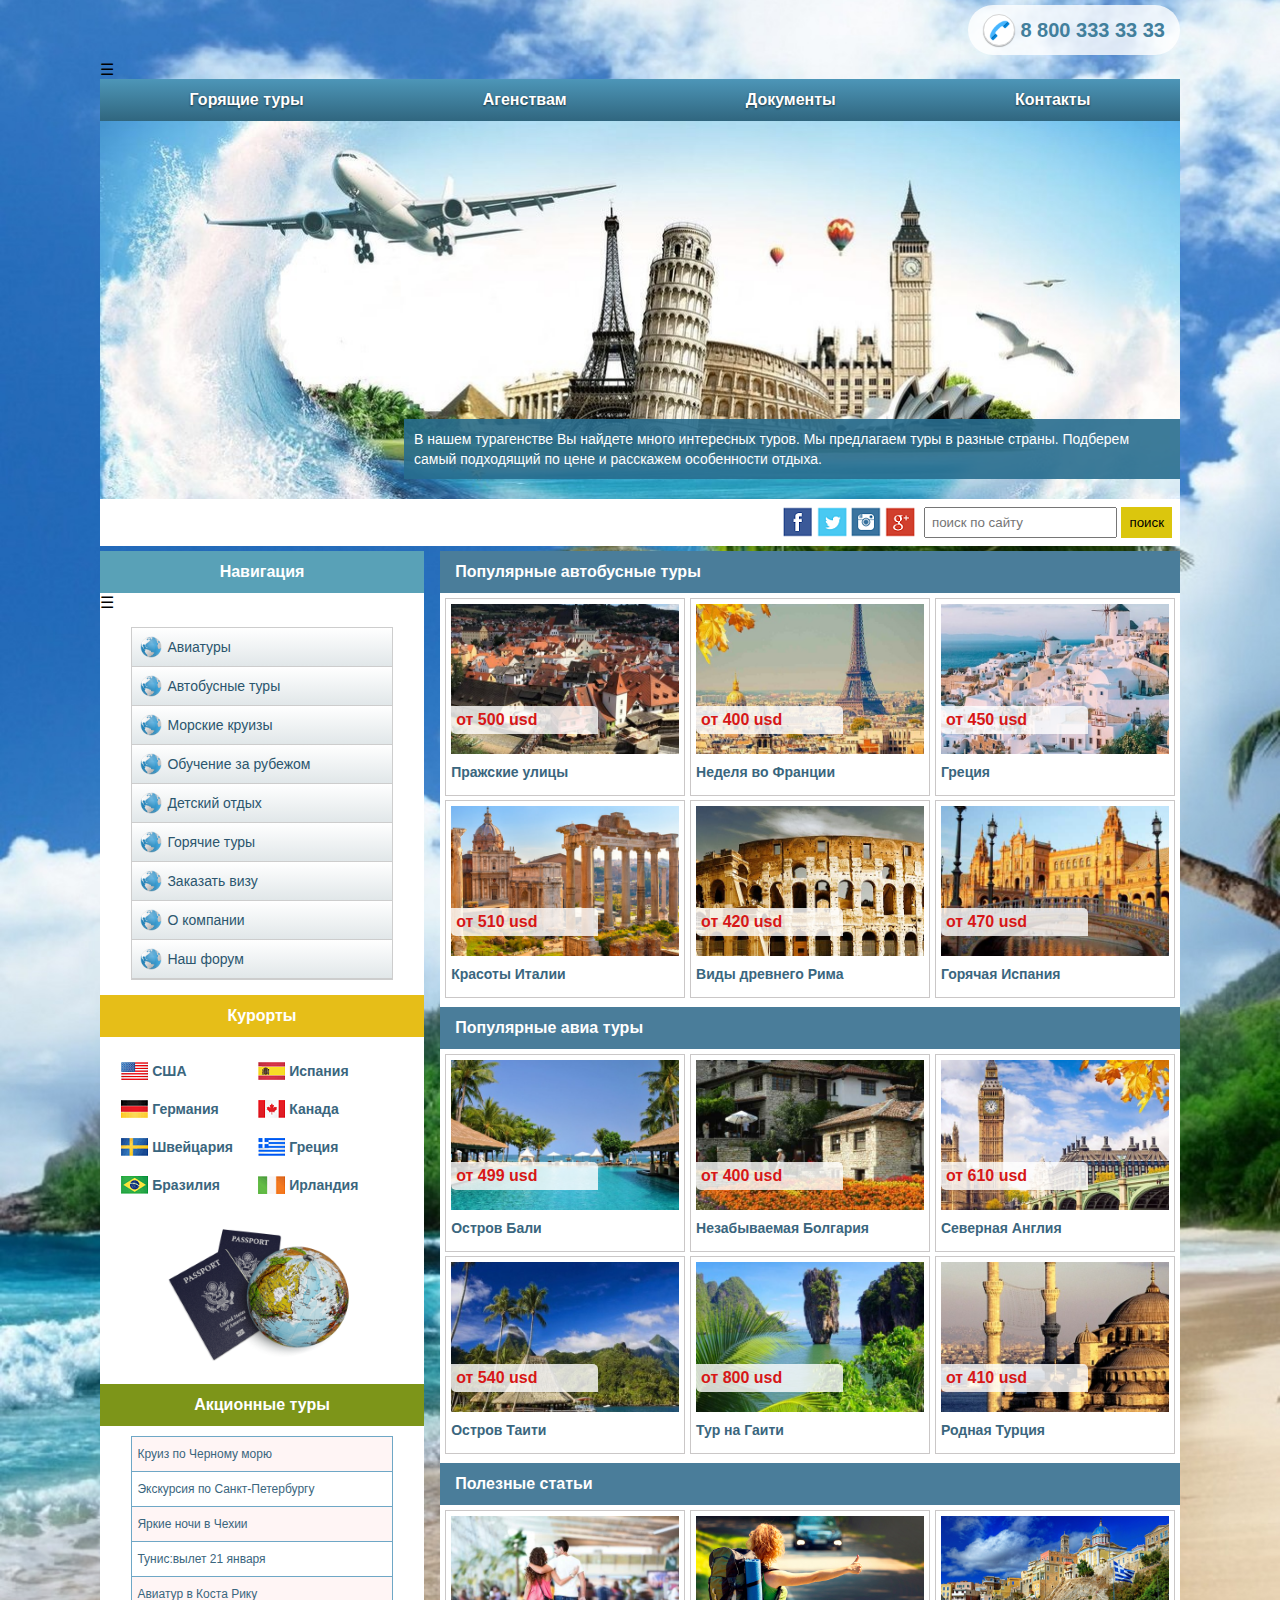
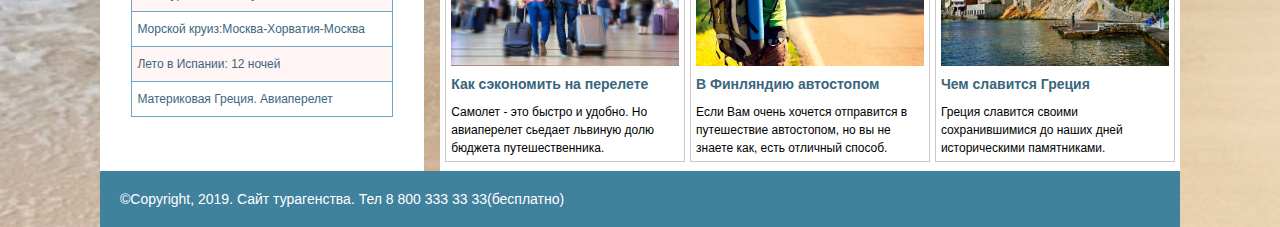
<file: Layout_travel_agency/index.html>
<!DOCTYPE html>
<html lang="en">

<head>
    <title>Мой первый сайт</title>
    <meta name="viewport" content="width=device-width, initial-scale=1"/>
	<meta http-equiv="content-type" content="text/html; charset=utf-8" />
    <meta name="keywords" content="html, css, html-документ, web-страница"/>
    <meta name="description" content="Урок по созданию web-страницы"/>
    <link rel="stylesheet" type="text/css" href="css/style.css"/>
    <link rel="stylesheet" type="text/css" href="css/mobile.css"/>
    
 </head>
 
 <body>
 <div class="container"> <!--это общее полотно сайта--> 
 <header> <!--это шапка сайта-->
 
 <div class="phone">
 <span>8 800 333 33 33</span>
 </div>
 
 
 <input type="checkbox" id="top_toggle"/>
 <label for="top_toggle">&#9776;</label>
 <nav> <!-- тег навигации, создаем горизотальное меню-->
 <ul> <!--это обычный маркированный список--> 
          <li><a href="#">Горящие туры</a></li> <!--пишем отдельный элемент списка, тег а предназначен для создания ссылок-->
          <li><a href="#">Агенствам</a></li>
          <li><a href="#">Документы</a></li>
          <li><a href="#">Контакты</a></li>
 </ul> 
 </nav>
 
 <div class="banner">
 <div class="text">
 В нашем турагенстве Вы найдете много интересных туров. Мы предлагаем туры в разные страны. Подберем самый подходящий по цене и расскажем особенности отдыха.
 </div>
</div>
<div class="search">
<div class="icons">
         <a href="#" class="icon_1"></a>
         <a href="#" class="icon_2"></a>
         <a href="#" class="icon_3"></a>
         <a href="#" class="icon_4"></a>
</div>
<form>
         <input type="text" placeholder="поиск по сайту"/> <!--placeholder отвечает за подсказку-->
         <button type="submit">поиск</button> <!--submit означает что мы отправляем форму и что форма работает-->
         
</form>
</div>

 </header>
 


 <div class="content"> <!--это второй блок с меню и контентом-->
 
 <div class="left">
 <div class="blok_title bg_1 center">Навигация</div>
 
 <input type="checkbox" id="left_toggle"/>
 <label for="left_toggle">&#9776;</label>
 
  <nav>
      <ul class="left_menu">
          <li><a href="#">Авиатуры</a></li>
          <li><a href="#">Автобусные туры</a></li>
          <li><a href="#">Морские круизы</a></li>
          <li><a href="#">Обучение за рубежом</a></li>
          <li><a href="#">Детский отдых</a></li>
          <li><a href="#">Горячие туры</a></li>
          <li><a href="#">Заказать визу</a></li>
          <li><a href="#">О компании</a></li>
          <li><a href="#">Наш форум</a></li>
      </ul>
  
  </nav>
  
  <div class="blok_title bg_3 center">Курорты</div>
  <ul class="resorts">
      <li><a href="#" class="item1">США</a></li>
      <li><a href="#" class="item2">Испания</a></li>
      <li><a href="#" class="item3">Германия</a></li>
      <li><a href="#" class="item4">Канада</a></li>
      <li><a href="#" class="item5">Швейцария</a></li>
      <li><a href="#" class="item6">Греция</a></li>
      <li><a href="#" class="item7">Бразилия</a></li>
      <li><a href="#" class="item8">Ирландия</a></li>
  </ul>
  
  <div class="resort_img"></div>  
  
   <div class="blok_title bg_4 center">Акционные туры</div>
       <ul class="promo">
           <li><a href="#">Круиз по Черному морю</a></li>
           <li><a href="#">Экскурсия по Санкт-Петербургу</a></li>
           <li><a href="#">Яркие ночи в Чехии</a></li>
           <li><a href="#">Тунис:вылет 21 января</a></li>
           <li><a href="#">Авиатур в Коста Рику</a></li>
           <li><a href="#">Морской круиз:Москва-Хорватия-Москва</a></li>
           <li><a href="#">Лето в Испании: 12 ночей</a></li>
           <li><a href="#">Материковая Греция. Авиаперелет</a></li>
    </ul>
  </div>
  
 <div class="right">
     <div class="blok_title bg_2">Популярные автобусные туры</div>
          <div class="tours_block">
              
              <a href="#" class="tours_block--itemwrap">
                 <div class="img item1">
                   <div class="price">от 500 usd</div>
                 </div>
                      <p>Пражские улицы</p>
              </a>
              
              <a href="#" class="tours_block--itemwrap">
                 <div class="img item2">
                   <div class="price">от 400 usd</div>
                 </div>
                      <p>Неделя во Франции</p>
              </a>
              
              <a href="#" class="tours_block--itemwrap">
                 <div class="img item3">
                   <div class="price">от 450 usd</div>
                 </div>
                      <p>Греция</p>
              </a>
              
              <a href="#" class="tours_block--itemwrap">
                 <div class="img item4">
                   <div class="price">от 510 usd</div>
                 </div>
                      <p>Красоты Италии</p>
              </a>
              
              <a href="#" class="tours_block--itemwrap">
                 <div class="img item5">
                   <div class="price">от 420 usd</div>
                 </div>
                      <p>Виды древнего Рима</p>
              </a>
              
              <a href="#" class="tours_block--itemwrap">
                 <div class="img item6">
                   <div class="price">от 470 usd</div>
                 </div>
                      <p>Горячая Испания</p>
              </a>
          </div>
          
           <div class="blok_title bg_2">Популярные авиа туры</div>
           <div class="tours_block">
              
              <a href="#" class="tours_block--itemwrap">
                 <div class="img item7">
                   <div class="price">от 499 usd</div>
                 </div>
                      <p>Остров Бали</p>
              </a>
              
              <a href="#" class="tours_block--itemwrap">
                 <div class="img item8">
                   <div class="price">от 400 usd</div>
                 </div>
                      <p>Незабываемая Болгария</p>
              </a>
              
              <a href="#" class="tours_block--itemwrap">
                 <div class="img item9">
                   <div class="price">от 610 usd</div>
                 </div>
                      <p>Северная Англия</p>
              </a>
              
              <a href="#" class="tours_block--itemwrap">
                 <div class="img item10">
                   <div class="price">от 540 usd</div>
                 </div>
                      <p>Остров Таити</p>
              </a>
              
              <a href="#" class="tours_block--itemwrap">
                 <div class="img item11">
                   <div class="price">от 800 usd</div>
                 </div>
                      <p>Тур на Гаити</p>
              </a>
              
              <a href="#" class="tours_block--itemwrap">
                 <div class="img item12">
                   <div class="price">от 410 usd</div>
                 </div>
                      <p>Родная Турция</p>
              </a>
          </div>
        <div class="blok_title bg_2">Полезные статьи</div>  
        <div class="tours_block">
        
        <a href="#" class="tours_block--itemwrap">
        <div class="img item13"></div>
        <p>Как сэкономить на перелете</p>
        <span>Самолет - это быстро и удобно. Но авиаперелет сьедает львиную долю бюджета путешественника.</span>
        </a>
        
        <a href="#" class="tours_block--itemwrap">
        <div class="img item14"></div>
        <p>В Финляндию автостопом</p>
        <span>Если Вам очень хочется отправится в путешествие автостопом, но вы не знаете как, есть отличный способ.</span>
        </a>
        
        <a href="#" class="tours_block--itemwrap">
        <div class="img item15"></div>
        <p>Чем славится Греция</p>
        <span>Греция славится своими сохранившимися до наших дней историческими памятниками.</span>
        </a>
        
        </div>
         
         
   </div>
 </div>
 
 <footer> <!--это подвал нижний блок сайта-->
 <p>&copy;Copyright, 2019. Сайт турагенства. Тел 8 800 333 33 33(бесплатно)</p>
 </footer>
 </div>





</body>
</html>
</file>
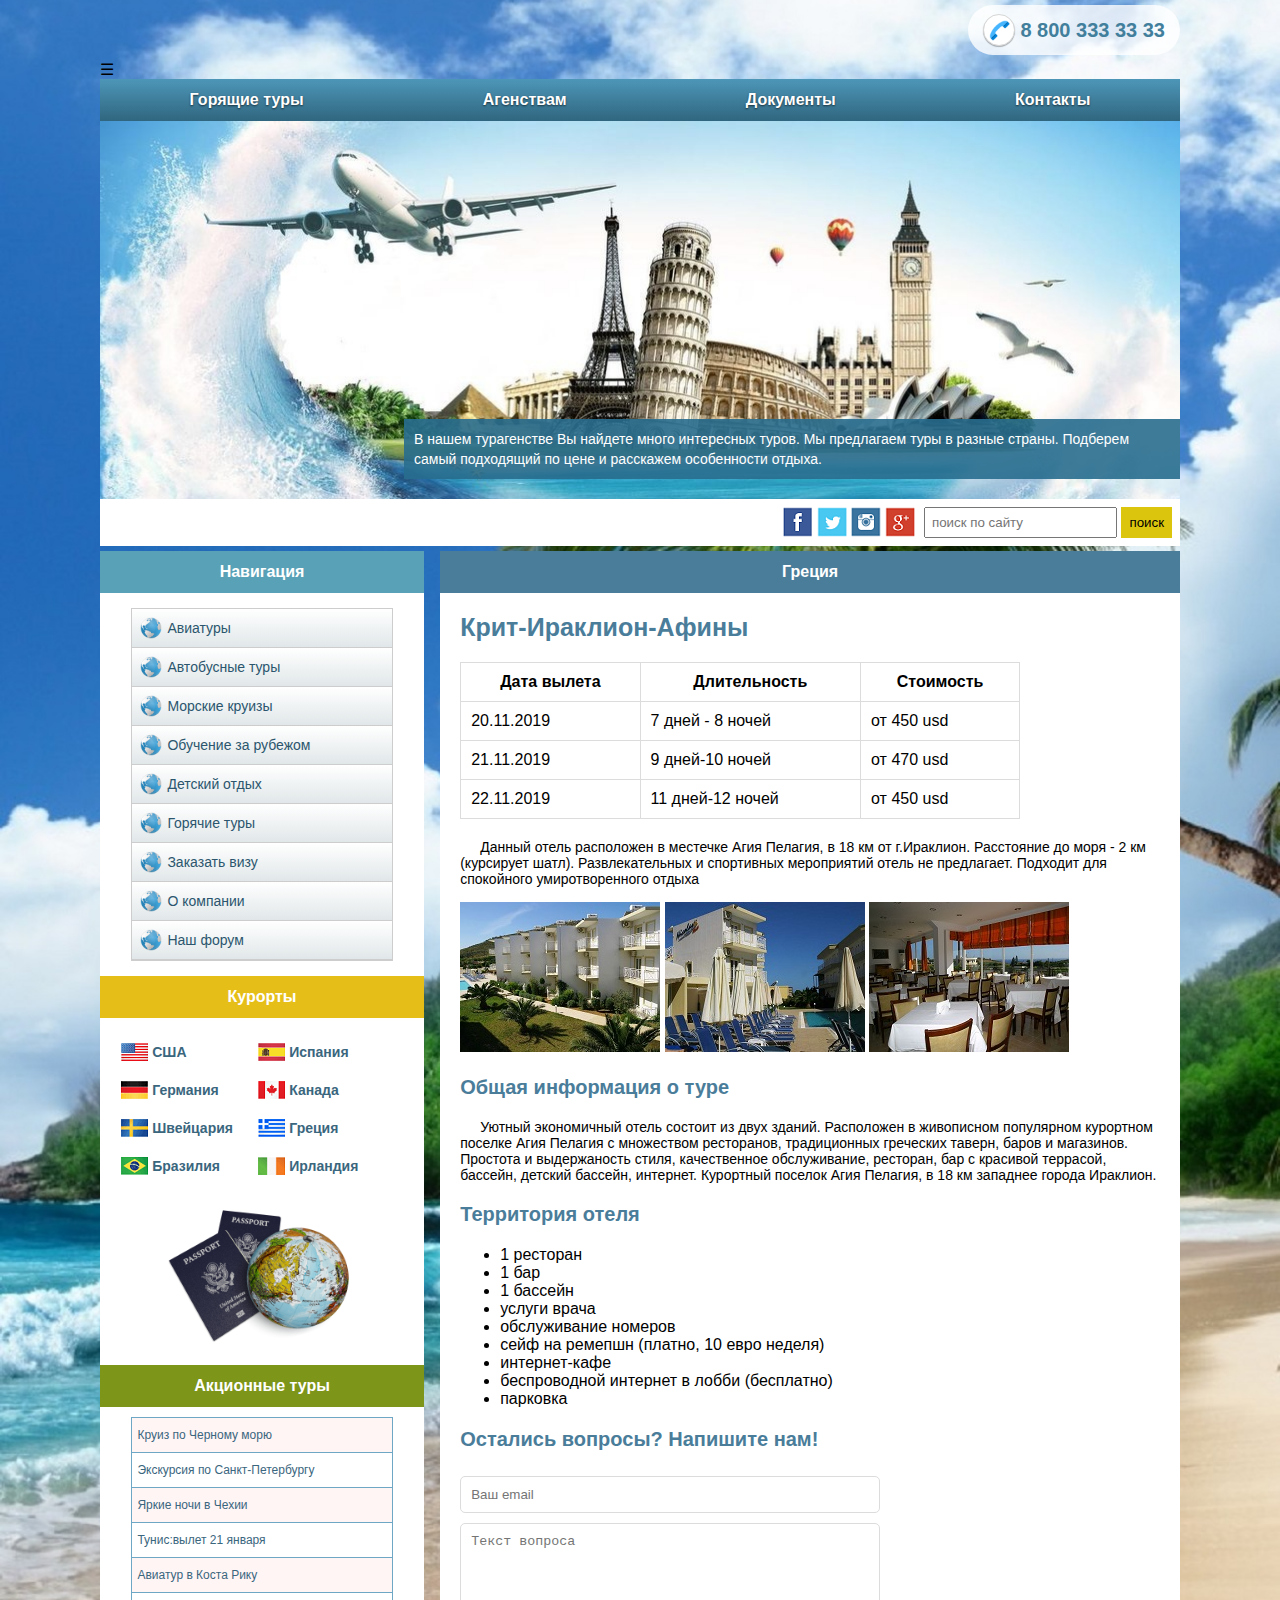
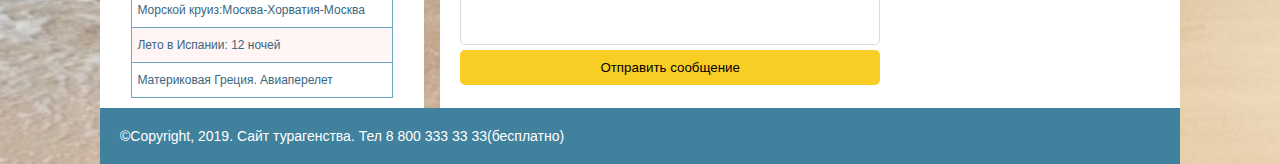
<file: Layout_travel_agency/tour.html>
<!DOCTYPE html>
<html lang="en">

<head>
    <title>Тур по Греции</title>
    <meta name="viewport" content="width=device-width, initial-scale=1"/>
	<meta http-equiv="content-type" content="text/html; charset=utf-8" />
    <meta name="keywords" content="html, css, html-документ, web-страница"/>
    <meta name="description" content="Урок по созданию web-страницы"/>
    <link rel="stylesheet" type="text/css" href="css/style.css"/>
    <link rel="stylesheet" type="text/css" href="css/mobile.css"/>
 </head>
 
 <body>
 <div class="container"> <!--это общее полотно сайта--> 
 <header> <!--это шапка сайта-->
 
 <div class="phone">
 <span>8 800 333 33 33</span>
 </div>
 <input type="checkbox" id="top_toggle"/>
 <label for="top_toggle">&#9776;</label>
 <nav> <!-- тег навигации, создаем горизотальное меню-->
 <ul> <!--это обычный маркированный список--> 
          <li><a href="#">Горящие туры</a></li> <!--пишем отдельный элемент списка, тег а предназначен для создания ссылок-->
          <li><a href="#">Агенствам</a></li>
          <li><a href="#">Документы</a></li>
          <li><a href="#">Контакты</a></li>
 </ul> 
 </nav>
 
 <div class="banner">
 <div class="text">
 В нашем турагенстве Вы найдете много интересных туров. Мы предлагаем туры в разные страны. Подберем самый подходящий по цене и расскажем особенности отдыха.
 </div>
</div>
<div class="search">
<div class="icons">
         <a href="#" class="icon_1"></a>
         <a href="#" class="icon_2"></a>
         <a href="#" class="icon_3"></a>
         <a href="#" class="icon_4"></a>
</div>
<form>
         <input type="text" placeholder="поиск по сайту"/> <!--placeholder отвечает за подсказку-->
         <button type="submit">поиск</button> <!--submit означает что мы отправляем форму и что форма работает-->
         
</form>
</div>

 </header>
 


 <div class="content"> <!--это второй блок с меню и контентом-->
 
 <div class="left">
 <div class="blok_title bg_1 center">Навигация</div>
  <nav>
      <ul class="left_menu">
          <li><a href="#">Авиатуры</a></li>
          <li><a href="#">Автобусные туры</a></li>
          <li><a href="#">Морские круизы</a></li>
          <li><a href="#">Обучение за рубежом</a></li>
          <li><a href="#">Детский отдых</a></li>
          <li><a href="#">Горячие туры</a></li>
          <li><a href="#">Заказать визу</a></li>
          <li><a href="#">О компании</a></li>
          <li><a href="#">Наш форум</a></li>
      </ul>
  </nav>
  
  <div class="blok_title bg_3 center">Курорты</div>
  <ul class="resorts">
      <li><a href="#" class="item1">США</a></li>
      <li><a href="#" class="item2">Испания</a></li>
      <li><a href="#" class="item3">Германия</a></li>
      <li><a href="#" class="item4">Канада</a></li>
      <li><a href="#" class="item5">Швейцария</a></li>
      <li><a href="#" class="item6">Греция</a></li>
      <li><a href="#" class="item7">Бразилия</a></li>
      <li><a href="#" class="item8">Ирландия</a></li>
  </ul>
  
  <div class="resort_img"></div>  
  
   <div class="blok_title bg_4 center">Акционные туры</div>
       <ul class="promo">
           <li><a href="#">Круиз по Черному морю</a></li>
           <li><a href="#">Экскурсия по Санкт-Петербургу</a></li>
           <li><a href="#">Яркие ночи в Чехии</a></li>
           <li><a href="#">Тунис:вылет 21 января</a></li>
           <li><a href="#">Авиатур в Коста Рику</a></li>
           <li><a href="#">Морской круиз:Москва-Хорватия-Москва</a></li>
           <li><a href="#">Лето в Испании: 12 ночей</a></li>
           <li><a href="#">Материковая Греция. Авиаперелет</a></li>
    </ul>
  </div>
  
 <div class="right">
 <div class="blok_title bg_2 center">Греция</div>
 <div class="tours_about">
   <h1>Крит-Ираклион-Афины</h1>
     <table> <!--тег для создания таблицы-->
        <tr> <!--тег строки в таблице-->
           <th>Дата вылета</th> <!--тег ячейки в строке с заглавным заголовком-->
           <th>Длительность</th>
           <th>Стоимость</th>
        </tr>
        <tr>
           <td>20.11.2019</td><!--тег простой ячейки в строке-->
           <td>7 дней - 8 ночей</td>
           <td>от 450 usd</td>
        </tr>
        <tr>
           <td>21.11.2019</td>
           <td>9 дней-10 ночей</td>
           <td> от 470 usd</td>
        </tr>
        <tr>
           <td>22.11.2019</td>
           <td>11 дней-12 ночей</td>
           <td>от 450 usd</td>
       </tr>
     </table>
     <p>Данный отель расположен в местечке Агия Пелагия, в 18 км от г.Ираклион. Расстояние до моря - 2 км (курсирует шатл). Развлекательных и спортивных мероприятий отель не предлагает. Подходит для спокойного умиротворенного отдыха</p>
   <div class="tour_gallery">
   <a href="images/hotels/Nicolas Villas 3/img_1.jpg" target="_blank"><img src="images/hotels/Nicolas Villas 3/img_1_small.jpg"/></a><!--пишем ссылку к картинке большой и что бы она открылась в новом окне-->
   <a href="images/hotels/Nicolas Villas 3/img_2.jpg" target="_blank"><img src="images/hotels/Nicolas Villas 3/img_2_small.jpg"/></a>
   <a href="images/hotels/Nicolas Villas 3/img_3.jpg" target="_blank"><img src="images/hotels/Nicolas Villas 3/img_3_small.jpg"/></a>
   </div>
   
   <h2>Общая информация о туре</h2>
   <p>Уютный экономичный отель состоит из двух зданий. Расположен в живописном популярном курортном поселке Агия Пелагия с множеством ресторанов, традиционных греческих таверн, баров и магазинов. Простота и выдержаность стиля, качественное обслуживание, ресторан, бар с красивой террасой, бассейн, детский бассейн, интернет. Курортный поселок Агия Пелагия, в 18 км западнее города Ираклион.</p>
   
   <h2>Территория отеля</h2>
   <ul>
                 <li>1 ресторан</li>
                 <li>1 бар</li>
                 <li>1 бассейн</li>
                 <li>услуги врача</li>
                 <li>обслуживание номеров</li>
                 <li>сейф на ремепшн (платно, 10 евро неделя)</li>
                 <li>интернет-кафе</li>
                 <li>беспроводной интернет в лобби (бесплатно)</li>
                 <li>парковка</li>
   </ul>
   <h2>Остались вопросы? Напишите нам!</h2>
   
   <form>
   <input type="text" placeholder="Ваш email"/>
   <textarea placeholder="Текст вопроса"></textarea>
   <button type="submit">Отправить сообщение</button>
   
   </form>
   </div>
   </div>
 </div>
 
 <footer> <!--это подвал нижний блок сайта-->
 <p>&copy;Copyright, 2019. Сайт турагенства. Тел 8 800 333 33 33(бесплатно)</p>
 </footer>
 </div>





</body>
</html>
</file>
<file: Layout_travel_agency/css/style.css>
@import url("tour_about.css");

* {
    margin: 0; /* ������� */
}
.center{ /*��� ����� ��� ��� ���������� �� �����, ��� �� ����� ������� � ����� �����*/
    text-align: center;
}
body {
    background: url("../images/bg.jpg") no-repeat center center/cover; /*cover ������ ��� �������� ����������� �� ���� ����� �� ����� ����� �����*/
    padding: 0; /*������ �������*/
    margin: 0;
    font-family: Arial; /*������ �����*/
}
.container {
    width: 1080px;
    margin: 0 auto;
}
 
.phone {
    display: flex; /*������ ���� ����� ������ ��� �� ����������� ������� ������*/
    justify-content:flex-end; /*����������� �� ��� � ������-�����,����������� ����� �������� � ����� �����*/
    height: 50px;
    margin: 5px 0;
    }
.phone span {
    display: flex;
    align-items:center; /*����������� �� ��� Y �����-����,����������� ����� �� ������ ����� ������*/
    color: #427f9c;
    font-size: 20px; /*������ ������*/
    font-weight: bold; /*������ ����� ������*/
    background: rgba(255,255,255,0.8);
    border-radius:100px;
    padding: 5px 15px; /*������ ���������� �������*/
}
.phone span:before { /*������� ������� ������ � �������� ������ ����� ������� ��������*/
    content: "";
    width: 30px;
    height: 30px;
    border-radius:100%;
    border: 1px solid #D7D7D7;
    margin: 0 5px 0 0;/*��������� �� ���� ������ �� 5 �������� �����*/
    box-shadow: 0px 1px 1px rgba(0,0,0,0.3); /*������ ���� ���������*/
    background: url("../images/icon_phone.png")no-repeat center center #fff; /*��������� �������� �� �����*/
    background-size:70% 70% ;/*�������� ����������� ������ � ���������*/
}
header nav {
    background: linear-gradient(#4D96B8,#30667F); /*������ ��� � �������������� ���� � ������� ��������� ���������*/
}
header nav ul { /*�������� �������� �� ������� ��������������� ����*/
    display: flex;
    justify-content:space-around;/*����������� �� ��� �, ��� �� �������� ������ ����������� �� ����������� � ��������� ���� �� �����*/
    padding: 12px 0;
}
header nav ul li {
    list-style-type: none; /*������� ����� ����� ���������� ��������������� ����*/
    font-weight: bold; /*������ ����� ��������*/
    text-shadow: 0 1px 2px rgba(0,0,0,0.6); /*������ ���� ������ ��������������� ����*/
}
header nav ul li a {
    color: #fff; /*������ ���� ������ �����*/
    text-decoration: none; /*������� �������������*/
}

.banner {
    height: 378px;
    background: url("../images/banner.jpg") no-repeat center center/cover; /*cover ����������� �������� �� ����� ��������� �����*/
    position: relative;
}
.banner .text {
    background: rgba(40,109,142,0.9);
    width: 70%;
    color: #fff;
    line-height: 20px;
    font-size: 14px;
    padding: 10px;
    position: absolute;/*���������������� ���������� ����� � ������� ���������*/
    right: 0;
    bottom: 20px; /*��������� ����������, �� ������� ������ ���� ����� ������ ����� ������������ ������� ���� ����������� �����*/
}
.search {
    display: flex;
    justify-content: flex-end;
    background: #fff;
    padding: 8px;
}
.icons {
    display: flex;
    margin-right: 5px;
}
.icons a {
    width: 30px;
    height: 30px;
    margin-right: 4px;
    background-image: url("../images/search_icons.png");
}
.icons .icon_1 {
    background-position: -2px -2px; /*������� ������ �������� ����� ������� ��������� ��������� ��������*/
}
.icons .icon_2 {
    background-position: -38px -2px;
}
.icons .icon_3 {
    background-position: -75px -2px;
}
.icons .icon_4 {
    background-position: -111px -2px;
}
.search form {
    margin:0;
    padding:0;
}

.search form input {
    padding: 6px;
}

.search form button {
    border: none;
    background: #dbc60d;
    padding: 8px;
    cursor: pointer; /*��� ��������� �� ������ ����� ���������� ������-����*/
}

.content {
    display: flex;
    justify-content:space-between;
    padding-top: 5px;
}
.content .left {
    flex-basis:30%; /*������ ������ ������ �����,�� �� ����� wegth, � ����� ����� �������, ��� ��� ���� ���� content �� ������� ����� ������*/
    background: #fff;
}
.blok_title { /*��� ���� ���������� � ��������� ������� �� ������ ���������� ���������, ��� �� ��� ������� �������� �� ������*/
    padding: 12px 15px;
    color: #fff;
    font-weight: bold;
}
.bg_1 { /*������ ��� ������� ��������� � �������� ���� ���*/
    background: #59a1b7;
}
.bg_2 {
    background: #4a7d9a;
}
.bg_3 {
    background: #e6be18;
}
.bg_4 {
    background: #7d9519;
}

.left_menu {
    list-style-type: none; /*������� ����� ����� ������� ���������*/
    border: 1px solid #cdcdcd;
    width: 80%;
    padding: 0;
    margin: 15px auto; /* �� left_menu ��� �� ����� ����, �� ������ � �������� ��� ������ ������� � ������� padding margin...*/
}
.left_menu li a {
    text-decoration: none;
    color: #2B566E;
    font-size: 14px;
    padding: 8px;
    display: flex;
    background: linear-gradient(#fff,#E1e7E9);
    border-bottom: 1px solid #cdcdcd;
    align-items:center;
}
.left_menu li a:hover { /*hover ��� ������ ���������, ����� ������� ������ �� ������ ���� ��������, �������� ����������...��� ������*/
    background: linear-gradient(#E1e7E9,#fff);
}
.left_menu li a:before { /*��������� ������� ������ � �������� ����� �������� ���� � ������� before*/
    content:"";
    display: inline-block;
    width: 22px;
    height: 22px;
    margin-right: 5px;
    background: url("../images/menu_icon.png")no-repeat center center/cover;
}

.resorts {
    display: flex;
    width: 90%;
    padding: 0;
    list-style-type: none;
    margin: 15px auto;
    flex-wrap:wrap; /*������,��� � ����� ����� resorts , ����� ul,���������� ����������� �������� ������������,������� �� ������ �� ����� ������*/
}
.resorts li {
    flex-basis:47%;
}
.resorts li a {
    color: #3A667E;
    text-decoration: none;
    font-weight: bold;
    font-size: 14px;
    padding: 10px 5px;
    display: flex;
    align-items:center;
}

.resorts li a:before {
    content: "";
    display: inline-block;
    width: 27px;
    height: 18px;
    margin-right: 4px;
    background: url("../images/flags.png")no-repeat;
}
.resorts .item1:before {background-position: -1px -1px;}
.resorts .item2:before {background-position: -1px -20px;}
.resorts .item3:before {background-position: -30px -20px;}
.resorts .item4:before {background-position: -1px -39px;}
.resorts .item5:before {background-position: -58px -39px;}
.resorts .item6:before {background-position: -86px -39px;}
.resorts .item7:before {background-position: -58px -58px;}
.resorts .item8:before {background-position: -58px -1px;}

.resort_img {
    height: 150px;
    background: url("../images/resort.png") no-repeat center center/contain;
    margin-bottom: 15px;
}
.promo {
    padding: 0;
    list-style-type: none;
    width: 80%;
    border: 1px solid #6EA7C6;
    margin: 10px auto;
    border-bottom: none;
}
.promo a {
    color: #3a667E;
    text-decoration: none;/*������� �������������*/
    padding: 10px 5px;
    display: block;
    font-size: 12px;
    border-bottom: 1px solid #6EA7C6;
}
.promo li:nth-child(odd) { /*���������� � ����������� ���� li ��� ������������� ������. � ������ ������� � ������� ��������� ���� (odd), ���� � ������� (even) �� � ������.���� ����� ���������� � ������� ���� � ������ ����� First-child, � ���������� - last-child*/
     background: #FFF5F5;
}

.content .right {
    flex-basis:68.5%; /*������ ������ ������� �����*/
    background: #fff;
}

.tours_block {
    display: flex;
    flex-wrap:wrap;
    padding: 5px;
    justify-content:space-between;
    
}

.tours_block--itemwrap {
    text-decoration: none;
    border: 1px solid #CAC7C7;
    flex-basis:32.9%;
    padding:5px;
    box-sizing:border-box; /*���� ��� �������� �� ������ �� ������ ����� ���������� ��������, ��� �� ����� �� ����� ���� � �� ��������� ������� �� ��� � ������*/
    margin-bottom: 4px;
    
}
.tours_block--itemwrap:hover {
    background: #EEEEEE;
}

.tours_block--itemwrap .item1 {background: url("../images/autobus/chezh.jpg") no-repeat ;}
.tours_block--itemwrap .item2 {background: url("../images/autobus/france.jpg") no-repeat ;}
.tours_block--itemwrap .item3 {background: url("../images/autobus/grecia.jpg") no-repeat ;}
.tours_block--itemwrap .item4 {background: url("../images/autobus/italy.jpg") no-repeat ;}
.tours_block--itemwrap .item5 {background: url("../images/autobus/roma.jpg") no-repeat ;}
.tours_block--itemwrap .item6 {background: url("../images/autobus/spain.jpg") no-repeat ;}

.tours_block--itemwrap .item7 {background: url("../images/avia/bali.jpg") no-repeat ;}
.tours_block--itemwrap .item8 {background: url("../images/avia/bulg.jpg") no-repeat ;}
.tours_block--itemwrap .item9 {background: url("../images/avia/ingland.jpg") no-repeat ;}
.tours_block--itemwrap .item10 {background: url("../images/avia/taiti.jpg") no-repeat ;}
.tours_block--itemwrap .item11 {background: url("../images/avia/thai.jpg") no-repeat ;}
.tours_block--itemwrap .item12 {background: url("../images/avia/turkey.jpg") no-repeat ;}

.tours_block--itemwrap .item13 {background: url("../images/articles/article_1.jpg") no-repeat ;}
.tours_block--itemwrap .item14 {background: url("../images/articles/article_2.jpg") no-repeat ;}
.tours_block--itemwrap .item15 {background: url("../images/articles/article_3.jpg") no-repeat ;}

.tours_block .img {
    height: 150px;
    background-position: center center;
    background-size:cover;
    position: relative;
}

.tours_block--itemwrap .img .price {
    width: 60%;
    background: rgba(255,255,255,0.8);
    border-radius:0 5px 0 5px;
    color: #D71717;
    font-weight: bold;
    padding: 5px;
    position: absolute; /*������� ���� � ����� ������, �� ��� ����� � ����� � ��������� �� ������� ������ position: relative;*/
    bottom: 20px; /*��������� ����� �� 20 ��������, ��� �� ���� � ����� �� ������ � ������ �������*/
}
.tours_block--itemwrap p{
    font-size: 14px;
    font-weight: bold;
    color: #3A667E;
    margin: 10px 0;
}

.tours_block--itemwrap span {
    font-size: 12px;
    color: #000;
}
    
   footer {
        background: #40819d;
        color: #fff;
        padding: 20px;
        font-size: 14px;
        
}
</file>
<file: Layout_travel_agency/css/mobile.css>
@media(max-width:1097px) { /*����� ������� �� ������������ ������ ������ 1097px*/
 
 .container{
    width:100%;
}
}
@media(max-width:980px) { /*��� ������ ������ ������ ����� ������������ ��������*/
    .tours_about table {
        width:100%;
    }
    .tour_gallery a img {
        width: 30%;
    }
    .tours_about form {
        width: 100%;
    }
}
@media(min-width:768px) {
    input[type="checkbox"]{
    display:none;
    }
}
@media(max-width:768px) {
    .banner {
        height:250px;
    }
    .phone{
        justify-content:center;
        padding:0 15px;
}
    .content {
        flex-direction:column; /*��� ����, ��� �� ����� ���� ����� ��� ������ � �������, ��� �� �� �������� ���� ������ ��������*/
}
    .content .left { /*������ ������� ����� ������ � �����, ��� �� ������ ���� ������, ����� �����*/
        order: 2;
}
    .left  .blok_title:first-child { /*������� ��������� ��������� � ����*/
        display:none;
    }
   
    header label,
    .left label  {
        font-size: 30px;
        color: #fff;
        border: 1px solid;
        border-radius: 5px;
        cursor: pointer;
        padding: 0 7px 3px;
        position: absolute;
        z-index: 2;/*��������� ������ ��������� �� ������ �������, ������ ����� � ������*/
        }
        
        label[for="top_toggle"]{
            left:10px;
            top:5px;
        }
        label[for="left_toggle"] {
            right:10px;
            top:5px;
            z-index: 30;
        }
       
        
        header input[type="checkbox"],
        .left input[type="checkbox"] { /*������� ������ �������� � ��������, ��������� ������ ���������*/
        display: none;
        }
    header nav {
        position: fixed;/*�������� ������� �������� ��������������� ����,��� ��������� ����� ����� ���� ���� ����� �����������*/
        z-index: 1;
        top: 0;
        width: 100vw;/*������������ ������ ���������� ����� ������*/
        height: 100vh;
        display: flex;
        align-items:center;
        margin-left: -100vw;
        }
        header #top_toggle:checked ~ nav {/*����� ��� ���� �� ������ ������� � ��������, ������ �������� ���, �� ���� ������������ �������*/
            margin-left: 0;
        }  
    header nav ul {
        display: block;
        flex-basis:100%;
        }
    header nav ul li{
        margin: 25px 0;
        }
    header nav ul li a {
        font-size: 30px;
        display: block;
        padding: 20px 0;
        text-align: center;
        
    }
    .left nav {
        position: fixed;
        z-index: 10;
        top: 0;
        width: 100%;
        background: #E1E7E9;
        height: 100vh;
        display: flex;
        align-items:center;
        margin-top: -100vh;
    }
    #left_toggle:checked ~ nav {
        margin-top: 0;
    }
   .left_menu {
    flex-basis:100%;
    height: 80%;
    display: flex;
    flex-direction:column;
    border:none;
    }
    .left_menu li {
        flex-basis:100%;
    }
    .left_menu li a {
        padding: 0 10px;
        height:100%;
        background: #F3F8FA;
    }
   @media (max-width:600px) {
    .tours_block--itemwrap {
        flex-basis:49.5%;
    }
   
     @media (max-width:500px) {
     .banner .text {
        width: 90%;
        font-size:12px;
        line-height:16px;
        
     }
    .tours_block--itemwrap {
        flex-basis:100%;
    }
    .tours_block .img {
        height: 250px;
    }
    .search .icons {
        display: none;
    }
    .search form {
        width: 100%;
    }
    .search form input {
        width: 70%;
    }
    .search form button {
        width: 25%;
    }
    
   }
</file>
